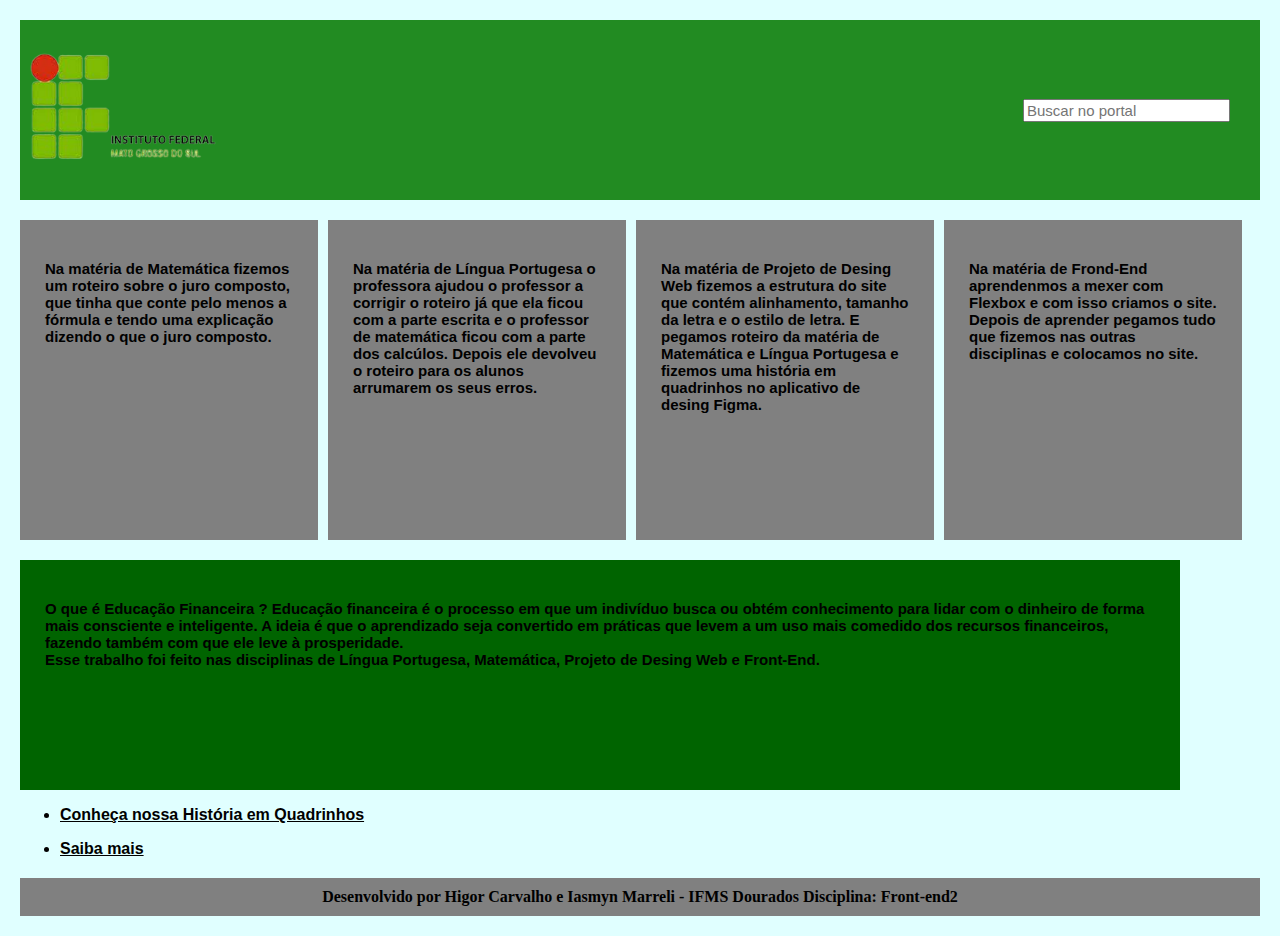
<file: Trabalho Final/index.html>
<!DOCTYPE html>
<html>
	<head>
		<title>Trabalho Final</title>
		<meta charset="utf-8">
		<meta name="viewport" content="width=device-widt, initial-scale=1"/>
		<link rel="stylesheet" type="text/css" href="css/estilo.css">

	</head>

	<body>

		<div class="pai">
			<div class="filho1">
				<img src="img/logo.png" alt="logo do ifms" height="150" width="auto">
				<input type="text" placeholder="Buscar no portal" color="black">
		</div>

			<div class="filho2"><p><strong>Na matéria de Matemática fizemos um roteiro sobre o juro composto, que tinha que conte pelo menos a fórmula e tendo uma explicação dizendo o que o juro composto.</strong></p></div>	
			<div class="filho3"><p><strong>Na matéria de Língua Portugesa o professora ajudou o professor a corrigir o roteiro já que ela ficou com a parte escrita e o professor de matemática ficou com a parte dos calcúlos. Depois ele devolveu  o roteiro para os alunos arrumarem os seus erros.</strong></p></div>
			<div class="filho4"><p><strong>Na matéria de Projeto de Desing Web fizemos a estrutura do site que contém alinhamento, tamanho da letra e o estilo de letra. E pegamos roteiro da matéria de Matemática e Língua Portugesa e fizemos uma história em quadrinhos no aplicativo de desing Figma.</strong></p></div>
			<div class="filho5"><p><strong>Na matéria de Frond-End aprendenmos a mexer com Flexbox e com isso criamos o site. Depois de aprender pegamos tudo que fizemos nas outras disciplinas e colocamos no site.</strong></p></div>
			<div class="filho6">
				<p><strong>O que é Educação Financeira ?
				Educação financeira é o processo em que um indivíduo busca ou obtém conhecimento para lidar com o dinheiro de forma mais consciente e inteligente.
				A ideia é que o aprendizado seja convertido em práticas que levem a um uso mais comedido dos recursos financeiros, fazendo também com que ele leve à prosperidade.<br>

				Esse trabalho foi feito nas disciplinas de Língua Portugesa, Matemática, Projeto de Desing Web e Front-End.</strong></p></div>
		</div>

		<ul>
			<li><p><a href="historia.html"><strong>Conheça nossa História em Quadrinhos</strong></a></p></li>
			<li><p><a href="https://www.youtube.com/watch?v=HzRK6wTSHHU"><strong>Saiba mais</strong></a></p></li>			
		</ul>

    		<footer><strong>Desenvolvido por Higor Carvalho e Iasmyn Marreli - IFMS Dourados Disciplina: Front-end2</strong></footer>
    </body>
   	</html>
</script>
</file>
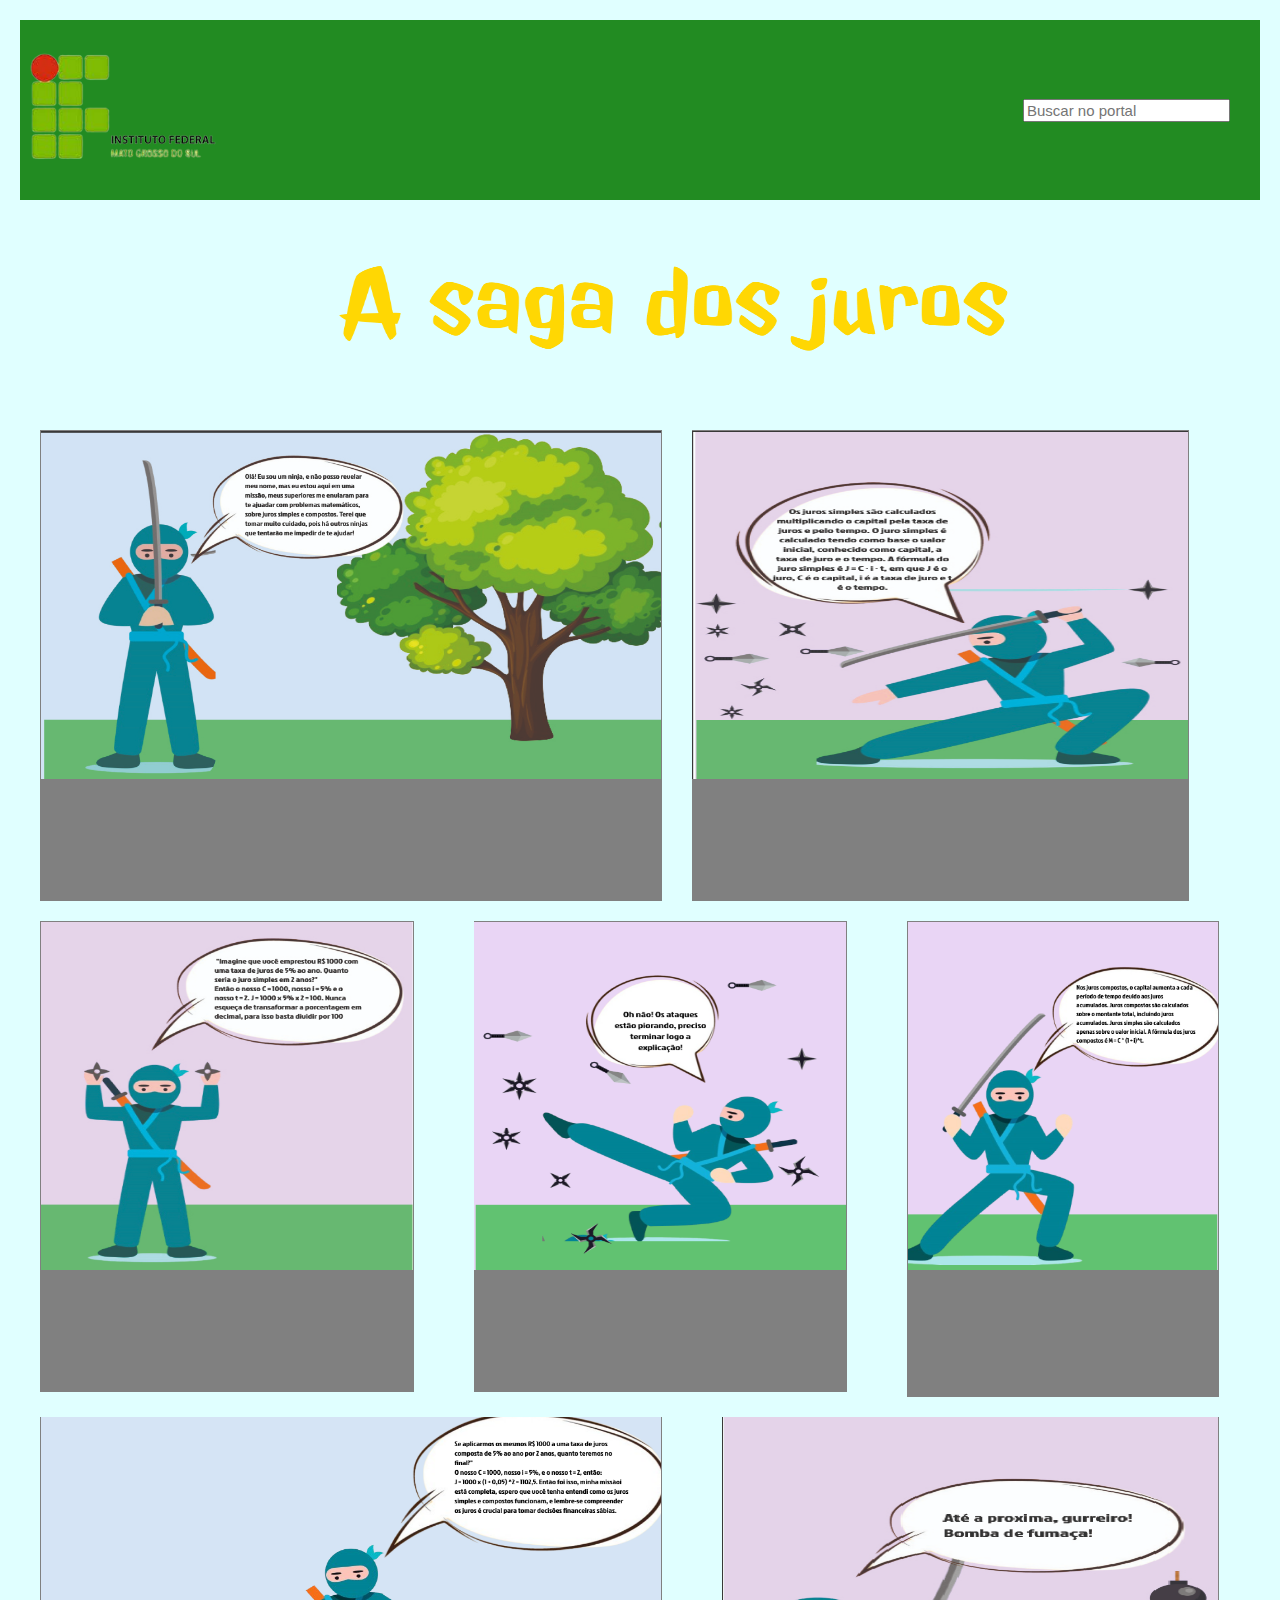
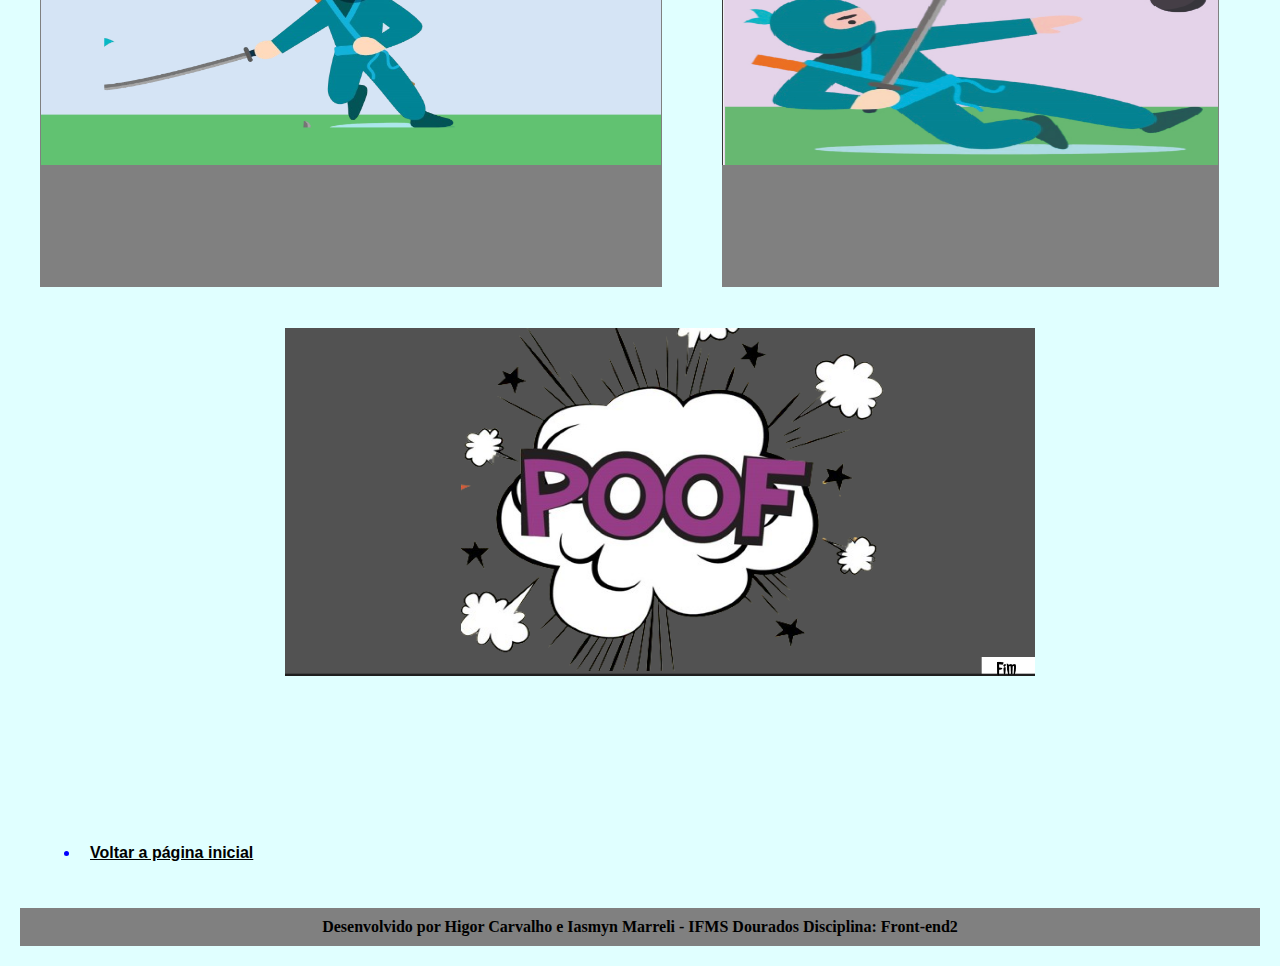
<file: Trabalho Final/historia.html>
<!DOCTYPE html>
<html>
<head>
	<title>Trabalho Final</title>
	<meta charset="utf-8">
	<meta name="viewport" content="width=device-widt, initial-scale=1"/>
	<link rel="stylesheet" type="text/css" href="css2/estilo2.css">

</head>
<body>

	<div class="pai">
		<div class="filho1">
			<img src="img/logo.png" alt="logo do ifms" height="150" width="auto">
			<input type="text" placeholder="Buscar no portal" color="black">	
		</div>
		<div class="juro"><img src="img/titulo.png" alt="Título do Quadrinho" height="100" width="850"></div>	
		<div class="filho2"><img src="img/Q1.jpg" alt="Quadrinho 1" height="348" width="750"></div>
		<div class="filho3"><img src="img/Q2.jpg" alt="Quadrinho 2" height="348" width="750"></div>
		<div class="filho4"><img src="img/Q3.jpg" alt="Quadrinho 3" height="348" width="750"></div>
		<div class="filho5"><img src="img/Q4.png" alt="Quadrinho 4" height="348" width="750"></div>
		<div class="filho6"><img src="img/Q5.png" alt="Quadrinho 5" height="348" width="750"></div>
		<div class="filho7"><img src="img/Q6.png" alt="Quadrinho 6" height="348" width="750"></div>
		<div class="filho8"><img src="img/Q7.jpg" alt="Quadrinho 7" height="348" width="750"></div>
		<div class="filho9"><img src="img/Q8.png" alt="Quadrinho 8" height="348" width="750"></div>

	</div>

	<ul>
		<li><p><a href="index.html"> <strong>Voltar a página inicial</strong></a></p></li>
	</ul>
	<footer><strong>Desenvolvido por Higor Carvalho e Iasmyn Marreli - IFMS Dourados Disciplina: Front-end2</strong></footer>

	</html>
</script>
</file>
<file: Trabalho Final/css/estilo.css>
.pai{
	display: flex; /*Transforma um pai em flex container*/
	flex-direction: row; /*Definir a direção dos filhos*/
	flex-wrap: wrap; /*Permite ou não a quebra de linha*/
	justify-content: flex-start; /*Alinha os flihos no eixo principal*/
	; /*Alinha os filhos na direção do eixo secundário (cross axis)*/
}
.filho1{
	display: flex;
	width: 100%;
	height: 20vh;
	background-color: #228B22; /*verde*/
	justify-content: space-between;
	align-items: center;
}
.filho2{
	display: flex;
	width: 20%;
	height: 30vh;
	background-color: gray;
	font-family: sans-serif;
	margin-top: 20px;
	margin-right: 10px;
	padding: 25px;
	justify-content: space-between;
	font-family: sans-serif;
	font-size: 15px;
	color: black;
}
input{
	color: black;
	font-family: sans-serif;
	font-size: 15px;
	margin-right: 30px; 

}
.filho3{
	display: flex;
	width: 20%;
	height: 30vh;
	background-color: gray;
	padding: 25px;
	margin-top: 20px;
	margin-right: 10px;
	justify-content: space-between;
	font-family: sans-serif;
	font-size: 15px;
	color: black;
}
.filho4{
	display: flex;
	width: 20%;
	height: 30vh;
	background-color: gray;
	padding: 25px;
	margin-top: 20px;
	margin-right: 10px;
	justify-content: space-between;
	font-family: sans-serif;
	font-size: 15px;
	color: black;
}
p{
	font-family: sans-serif;
	color: black;
}
.filho5{
	display: flex;
	width: 20%;
	height: 30vh;
	background-color: gray;
	padding: 25px;
	margin-top: 20px;
	margin-right: 10px;
	justify-content: space-between;
	font-family: sans-serif;
	font-size: 15px;
	color: black;

}
.filho6{
	display: flex;
	width: 100%;
	height: 20vh;
	background-color: darkgreen;
	padding: 25px;
	margin-top: 20px;
	margin-right: 80px;
	justify-content: flex-end;
	font-family: sans-serif;
	font-size: 15px;
	color: black;

}

a{
	font-family: sans-serif;
	color: black;
}
body{
	margin-top: 20px;
	margin-bottom: 20px;
	margin-left: 20px;
	margin-right: 20px;
	background-color: #E0FFFF; /*ciano claro*/
}
footer{
	padding: 10px;
	background-color: gray;
	text-align: center;
	margin-top: 20px;
}
inframe{
	width: 20%;
	height: 30vh;
}

@media (max-width: 760px){
	.filho1{
		width: 100%;
	}
	.filho2,.filho3{
		width: 50%;
	}
	
	.filho4{
		width: 50%;
	}
	.filho5{
		width: 50%;
	}
	.filho6{
		width: 100%;
	}
}
</file>
<file: Trabalho Final/css2/estilo2.css>
.pai{
	display: flex; /*Transforma um pai em flex container*/
	flex-direction: row; /*Definir a direção dos filhos*/
	flex-wrap: wrap; /*Permite ou não a quebra de linha*/
	justify-content: flex-start; /*Alinha os flihos no eixo principal*/
	; /*Alinha os filhos na direção do eixo secundário (cross axis)*/
}
.filho1{
	display: flex;
	width: 100%;
	height: 20vh;
	background-color: #228B22; /*verde*/
	justify-content: space-between;
	align-items: center;
}
.juro{
	display: flex;
	width: 100%;
	height: 20vh;
	background-color: #E0FFFF; /*verde*/
	justify-content: center;
	align-items: center;
	margin-top: 20px;
	color: yellow;
	margin-bottom: 10px;

}
.filho2{
	display: flex;
	width: 50%;
	height: 50vh;
	background-color: gray;
	font-family: sans-serif;
	margin-top: 20px;
	margin-right: 30px;
	margin-left: 20px;
	padding: 20px;
	justify-content: space-between;
	padding-top: 0.75px;
	padding-right: 0.75px;
	padding-left: 0.75px;
	padding-bottom: 20px;
}
input{
	color: black;
	font-family: sans-serif;
	font-size: 15px;
	margin-right: 30px; 

}
.filho3{
	display: flex;
	width: 40%;
	height: 50vh;
	background-color: gray;
	padding: 20px;
	margin-top: 20px;
	margin-right: 10px;
	justify-content: space-between;
	padding-top: 0.75px;
	padding-right: 0.75px;
	padding-left: 0.75px;
}
.filho4{
	display: flex;
	width: 30%;
	height: 50vh;
	background-color: gray;
	padding: 20px;
	margin-top: 20px;
	margin-right: 40px;
	margin-left: 20px;
	justify-content: space-between;
	padding-top: 0.75px;
	padding-right: 0.75px;
	padding-left: 0.75px;
	padding-bottom: 20px;
}
p{
	font-family: sans-serif;
	color: black;
}
.filho5{
	display: flex;
	width: 30%;
	height: 50vh;
	background-color: gray;
	padding: 20px;
	margin-top: 20px;
	margin-right: 40px;
	margin-left: 20px;
	justify-content: space-between;
	padding-top: 0.75px;
	padding-right: 0.75px;
	padding-left: 0.75px;

}
.filho6{
	display: flex;
	width: 25%;
	height: 50vh;
	background-color: gray;
	padding: 25px;
	margin-top: 20px;
	margin-right: 40px;
	margin-left: 20px;
	justify-content: space-between;
	padding-top: 0.75px;
	padding-right: 0.75px;
	padding-left: 0.75px;

}
.filho7{
	display: flex;
	width: 50%;
	height: 50vh;
	background-color: gray;
	padding: 25px;
	margin-top: 20px;
	margin-right: 40px;
	margin-left: 20px;
	justify-content: space-between;
	padding-top: 0.75px;
	padding-right: 0.75px;
	padding-left: 0.75px;
	padding-bottom: 20px;

}
.filho8{
	display: flex;
	width: 40%;
	height: 50vh;
	background-color: gray;
	padding: 25px;
	margin-top: 20px;
	margin-right: 40px;
	margin-left: 20px;
	justify-content: space-between;
	padding-top: 0.75px;
	padding-right: 0.75px;
	padding-left: 0.75px;
	margin-bottom: 20px;
	padding-bottom: 20px;
}
.filho9{
	display: flex;
	width: 100%;
	height: 50vh;
	background-color: #E0FFFF;
	padding: 25px;
	margin-top: 20px;
	margin-right: 10px;
	justify-content: center;
	padding-top: 0.75px;
	padding-right: 0.75px;
	padding-left: 50px;
	padding-bottom: 20px;
}

a{
	font-family: sans-serif;
	color: black;
}
body{
	margin-top: 20px;
	margin-bottom: 20px;
	margin-left: 20px;
	margin-right: 20px;
	background-color: #E0FFFF; /*ciano claro*/
}
footer{
	padding: 10px;
	background-color: gray;
	text-align: center;
	margin-top: 20px;
}
inframe{
	width: 20%;
	height: 30vh;
}
li{
	padding: 10px;
	color: #0000FF;
	margin: 20px;
}
@media (max-width: 760px){
	.filho1{
		width: 100%;
	}
	.filho2{
		width: 50%;
	}
	.filho3{
		width: 50%;
	}
	.filho4{
		width: 50%;
	}
	.filho5{
		width: 50%;
	}
	.filho6{
		width: 50%;
	}
	.filho7{
		width: 50%;
	}
}
</file>
